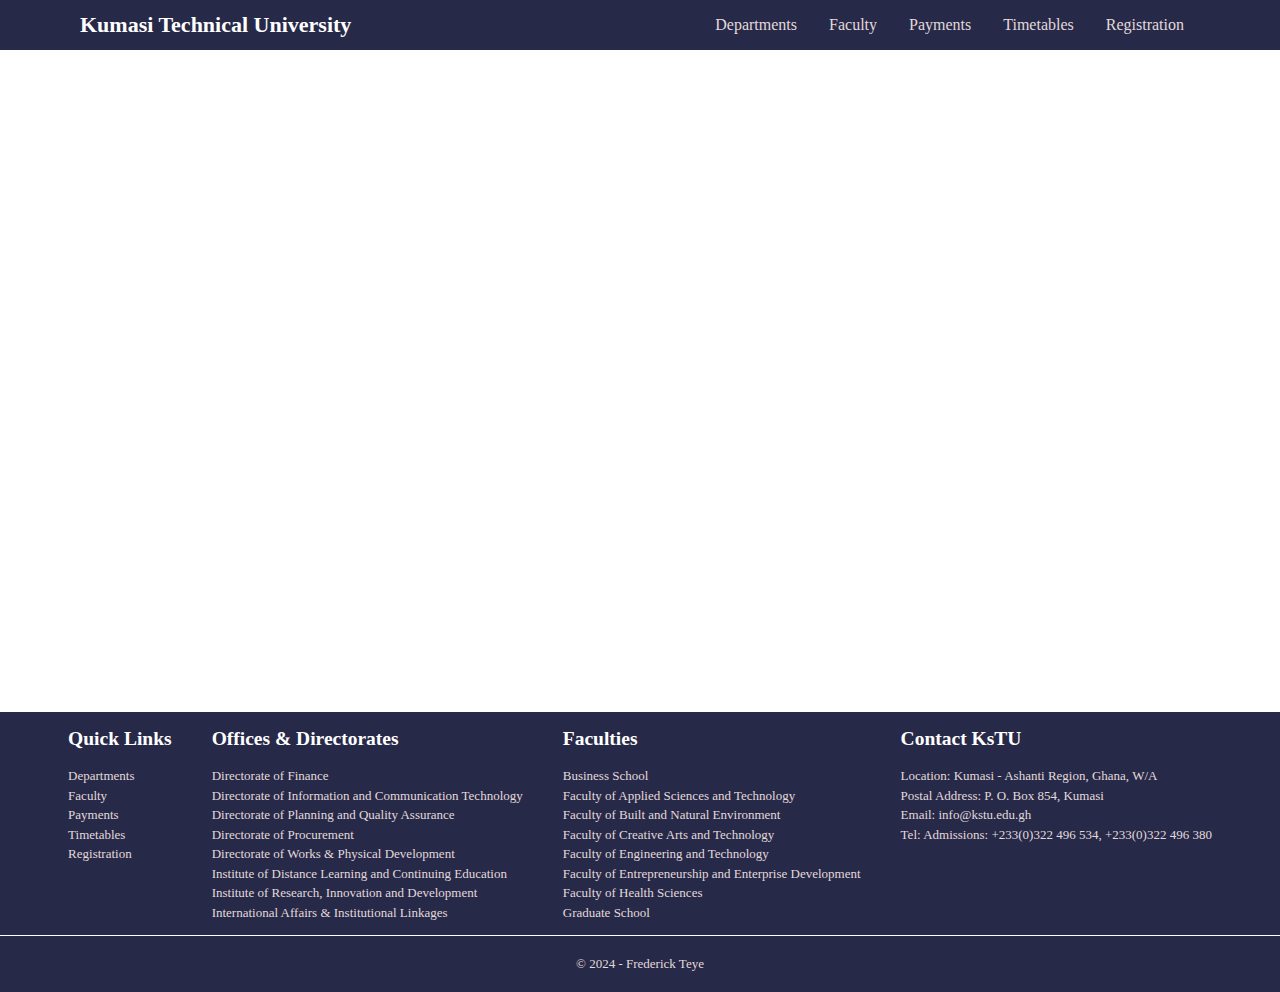
<file: index.html>
<!DOCTYPE html>
<html lang="en">
<head>
    <meta charset="UTF-8">
    <meta name="viewport" content="width=device-width, initial-scale=1.0">
    <link rel="stylesheet" href="css/styles.css">
    <title>KsTU</title>
</head>
<body>
    <header>
        <div class="header-container top-nav">
            <div>
                <a href="index.html" class="logo">Kumasi Technical University</a>
            </div>
                <input id="menu-toggle" type="checkbox" />
                <label class='menu-button-container' for="menu-toggle">
                    <div class='menu-button'></div>
                </label class="menu">
                <ul class="menu">
                    <li><a href="dempartments.html">Departments</a></li>
                    <li><a href="faculty.html">Faculty</a></li>
                    <li><a href="payments.html">Payments</a></li>
                    <li><a href="timetables.html">Timetables</a></li>
                    <li><a href="registration.html">Registration</a></li>
                </ul>
            
        </div>
    </header>
    <main  style="width: 90%; margin: auto;">
        <div class="tools-info-images-section">
            <div class="tools-info-image-coat first-image">
                <img src="images/gate.jpg" alt="concern kstu">
            </div>
            <div class="tools-info-image-coat">
                <img src="images/KsTU Admission.jpg" alt="concern kstu">
            </div>
            <div class="tools-info-image-coat">
                <img src="images/kstu.jpg" alt="concern kstu">
            </div>
            <div class="tools-info-image-coat">
                <img src="images/logo.jpg" alt="concern kstu">
            </div>
            <div class="tools-info-image-coat">
                <img src="images/woman.jpg" alt="concern kstu">
            </div>
        </div>
    </main>
    <footer>
        <div class="footer-container">
            <div class="quick-links">
                <h2>Quick Links</h2>
                <nav>
                    <ul>
                        <li><a href="dempartments.html">Departments</a></li>
                        <li><a href="faculty.html">Faculty</a></li>
                        <li><a href="payments.html">Payments</a></li>
                        <li><a href="timetables.html">Timetables</a></li>
                        <li><a href="registration.html">Registration</a></li>
                    </ul>
                </nav>
            </div>
            <div class="office-and-directors">
                <h2>Offices & Directorates</h2>
                <ul>
                    <li>Directorate of Finance</li>
                    <li>Directorate of Information and Communication Technology</li>
                    <li>Directorate of Planning and Quality Assurance</li>
                    <li>Directorate of Procurement</li>
                    <li>Directorate of Works & Physical Development</li>
                    <li>Institute of Distance Learning and Continuing Education</li>
                    <li>Institute of Research, Innovation and Development</li>
                    <li>International Affairs & Institutional Linkages</li>
                </ul>
            </div>
            <div class="faculties">
                <h2>Faculties</h2>
                <ul>
                    <li>Business School</li>
                    <li>Faculty of Applied Sciences and Technology</li>
                    <li>Faculty of Built and Natural Environment</li>
                    <li>Faculty of Creative Arts and Technology</li>
                    <li>Faculty of Engineering and Technology</li>
                    <li>Faculty of Entrepreneurship and Enterprise Development</li>
                    <li>Faculty of Health Sciences</li>
                    <li>Graduate School</li>
                </ul>
            </div>
            <div class="contact">
                <h2>Contact KsTU</h2>
                <ul>
                    <li>Location: Kumasi - Ashanti Region, Ghana, W/A</li>
                    <li>Postal Address: P. O. Box 854, Kumasi</li>
                    <li>Email: info@kstu.edu.gh</li>
                    <li>Tel: Admissions: +233(0)322 496 534, +233(0)322 496 380</li>
                </ul>
            </div>
        </div>
    </footer>
    <div class="footer">
        &copy; 2024 - Frederick Teye
    </div>
    <script src="script/index.js"></script>
</body>
</html>
</file>
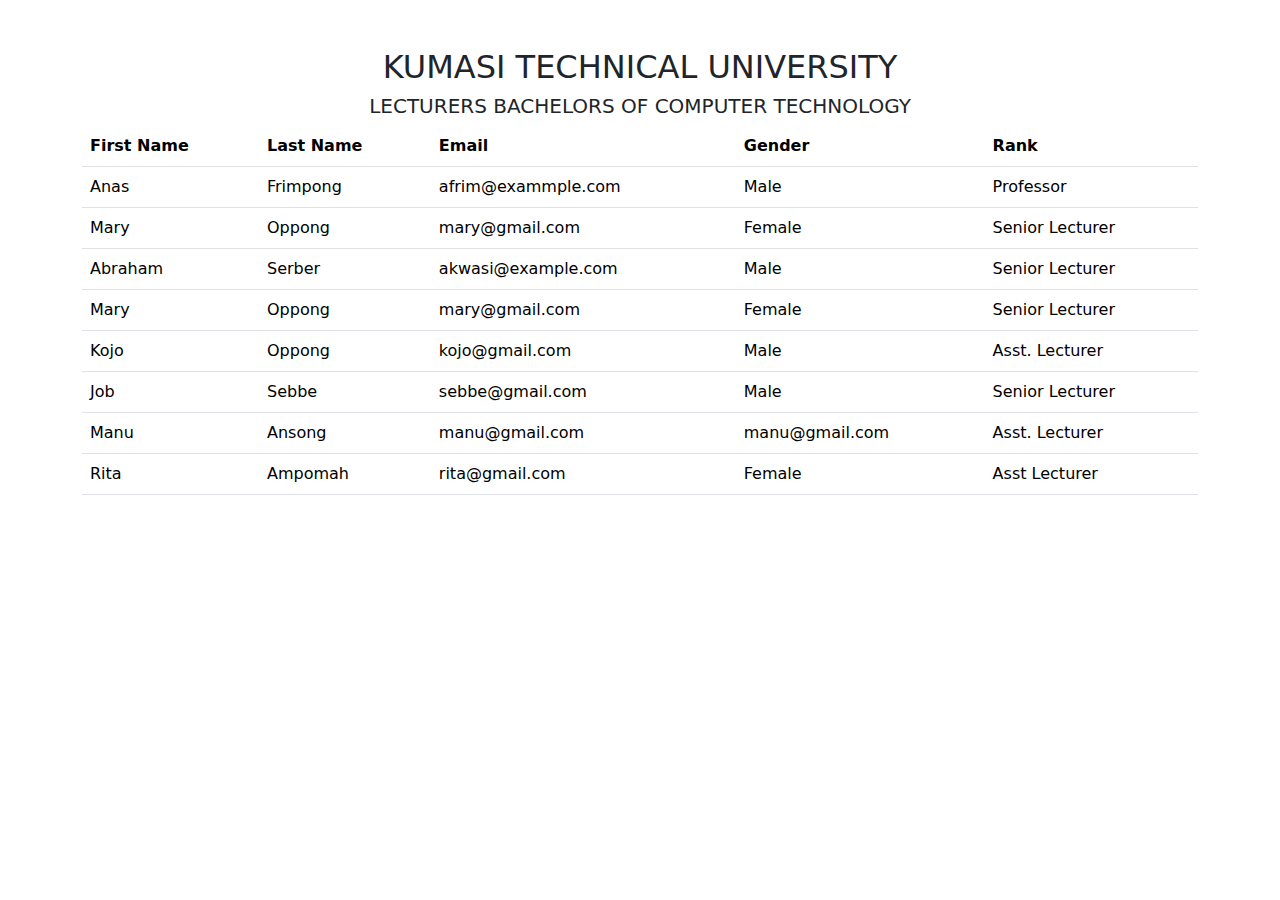
<file: bootstrap-table.html>
<!DOCTYPE html>
<html lang="en">

<head>

    <meta charset="UTF-8">

    <meta name="viewport" content="width=device-width, initial-scale=1.0">
    <title>Bootstrap 5.3.3 Form Example</title>

    <!--Note to Jessica-->
    <!--Use this link below of the cdn to connect to the bootstrap-->

    <!--css/bootstrap.min.css-->

    <link href="https://cdn.jsdelivr.net/npm/bootstrap@5.3.3/dist/css/bootstrap.min.css" rel="stylesheet"
        integrity="sha384-QWTKZyjpPEjISv5WaRU9OFeRpok6YctnYmDr5pNlyT2bRjXh0JMhjY6hW+ALEwIH" crossorigin="anonymous">
</head>

<body>
    <div class="container my-5">
        <div class="text">
            <h2 class="text-center">KUMASI TECHNICAL UNIVERSITY</h2>
            <h5 class="text-center">LECTURERS BACHELORS OF COMPUTER TECHNOLOGY</h5>
        </div>
        <div>
            <!--To add border to this table let you add .table-bordered(demonstrated below)-->
            <!-- <table class="table table-bordered"> -->
            <table class="table">
                <thead>
                    <tr>
                        <th scope="col">First Name</th>
                        <th scope="col">Last Name</th>
                        <th scope="col">Email</th>
                        <th scope="col">Gender</th>
                        <th scope="col">Rank</th>
                    </tr>
                </thead>
                <tbody>
                    <tr>
                        <td>Anas</td>
                        <td>Frimpong</td>
                        <td>afrim@exammple.com</td>
                        <td>Male</td>
                        <td>Professor</td>
                    </tr>
                    <tr>
                        <td>Mary</td>
                        <td>Oppong</td>
                        <td>mary@gmail.com</td>
                        <td>Female</td>
                        <td>Senior Lecturer</td>
                    </tr>
                    <tr>
                        <td>Abraham</td>
                        <td>Serber</td>
                        <td>akwasi@example.com</td>
                        <td>Male</td>
                        <td>Senior Lecturer</td>
                    </tr>
                    <tr>
                        <td>Mary</td>
                        <td>Oppong</td>
                        <td>mary@gmail.com</td>
                        <td>Female</td>
                        <td>Senior Lecturer</td>
                    </tr>
                    <tr>
                        <td>Kojo</td>
                        <td>Oppong</td>
                        <td>kojo@gmail.com</td>
                        <td>Male</td>
                        <td>Asst. Lecturer</td>
                    </tr>
                    <tr>
                        <td>Job</td>
                        <td>Sebbe</td>
                        <td>sebbe@gmail.com</td>
                        <td>Male</td>
                        <td>Senior Lecturer</td>
                    </tr>
                    <tr>
                        <td>Manu</td>
                        <td>Ansong</td>
                        <td>manu@gmail.com</td>
                        <td>manu@gmail.com</td>
                        <td>Asst. Lecturer</td>
                    </tr>
                    <tr>
                        <td>Rita</td>
                        <td>Ampomah</td>
                        <td>rita@gmail.com</td>
                        <td>Female</td>
                        <td>Asst Lecturer</td>
                    </tr>
                </tbody>
            </table>
        </div>
    </div>
</body>

</html>
</file>
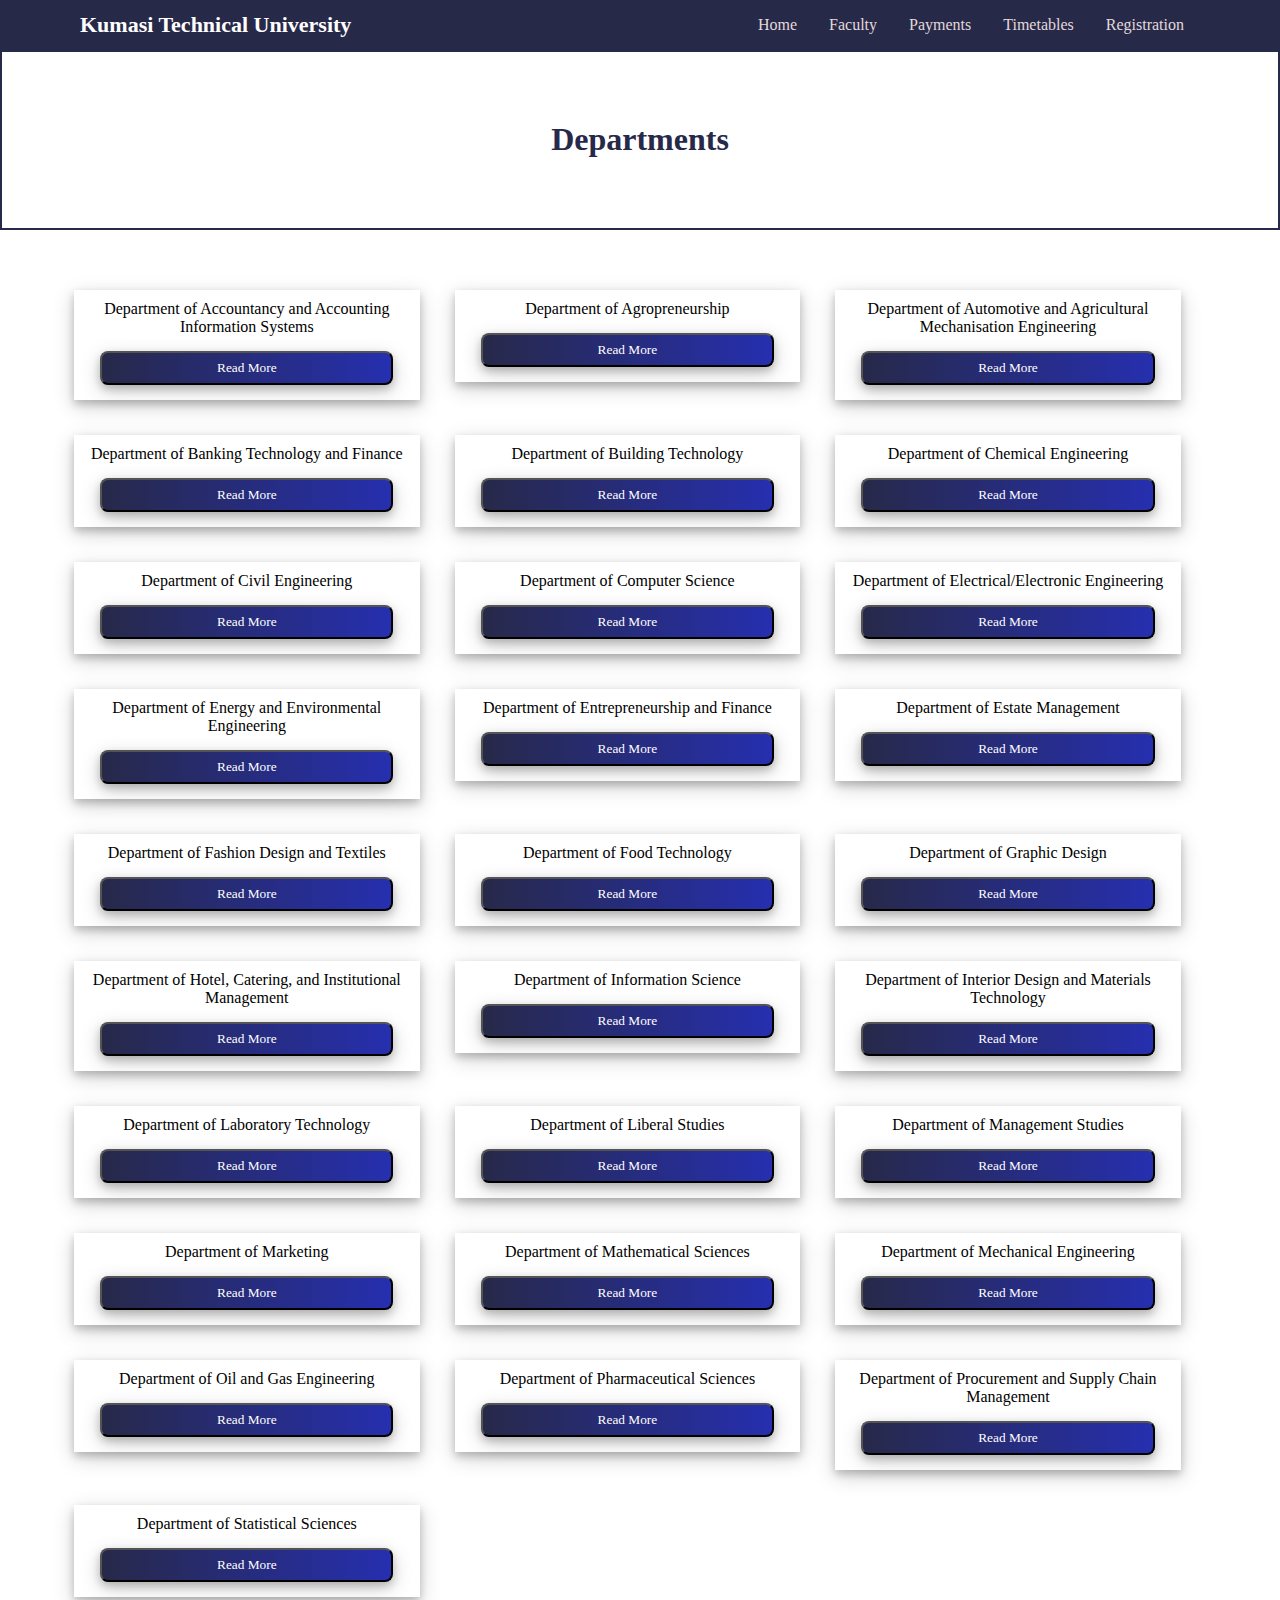
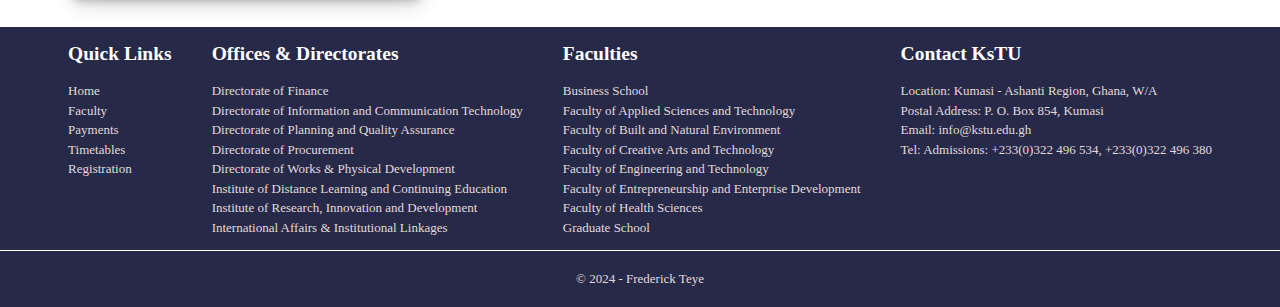
<file: dempartments.html>
<!DOCTYPE html>
<html lang="en">

<head>
    <meta charset="UTF-8">
    <meta name="viewport" content="width=device-width, initial-scale=1.0">
    <link rel="stylesheet" href="css/styles.css">
    <style>
        .departments {
            height: 97;
            padding: 48px 0px;
            border: 2px solid #272949;
            color: #272949;
            display: flex;
            justify-content: center;
            align-items: center;
        }

        .departments-list {
            width: 90%;
            margin: 50px auto 20px
        }

        .departments-list ol {
            list-style-type: none;
            display: flex;
            flex-wrap: wrap;
            width: 100%;
            padding-inline-start: 0px;
            gap: 15px;
        }

        .department-card {
            display: flex;
            flex-wrap: wrap;
            justify-content: center;
            align-items: center;
        }

        .departments-list li {
            width: 30%;
            height: 20%;
            padding: 10px 10px;
            margin: 10px 10px;
            box-shadow: 0 4px 8px 0 rgba(0, 0, 0, 0.2), 0 6px 20px 0 rgba(0, 0, 0, 0.19);
        }

        .departments-list li:hover {
            transform: scale(1.05);
        }

        .department-card span {
            text-align: center;
        }

        button {
            width: 90%;
            margin-top: 15px;
            margin-bottom: 5px;
        }

        button:hover {
            transform: scale(1.02);
        }

        @media screen and (max-width: 600px) {
            .departments-list li {
                width: 40%;
            }
        }
    </style>
    <title>Departments</title>
</head>

<body>
    <header>
        <div class="header-container top-nav">
            <div>
                <a href="index.html" class="logo">Kumasi Technical University</a>
            </div>
            <input id="menu-toggle" type="checkbox" />
            <label class='menu-button-container' for="menu-toggle">
                <div class='menu-button'></div>
            </label class="menu">
            <ul class="menu">
                <li><a href="index.html">Home</a></li>
                <li><a href="faculty.html">Faculty</a></li>
                <li><a href="payments.html">Payments</a></li>
                <li><a href="timetables.html">Timetables</a></li>
                <li><a href="registration.html">Registration</a></li>
            </ul>
    
        </div>
    </header>
    <main style="text-align: initial;">
        <div class="rapper">
            <div class="departments">
                <h1>Departments</h1>
            </div>
            <div class="departments-list">
                <ol>
                    <li>
                        <div class="department-card">
                            <span>
                                Department of Accountancy and Accounting Information Systems
                            </span>
                            <button>Read More</button>
                        </div>
                    </li>
                    <li>
                        <div class="department-card">
                            <span>Department of Agropreneurship</span>
                            <button>Read More</button>
                        </div>
                    </li>
                    <li>
                        <div class="department-card">
                            <span>
                                Department of Automotive and Agricultural Mechanisation Engineering
                            </span>
                            <button>Read More</button>
                        </div>
                    </li>
                    <li>
                        <div class="department-card">
                            <span>Department of Banking Technology and Finance</span>
                            <button>Read More</button>
                        </div>
                    </li>
                    <li>
                        <div class="department-card">
                            <span>Department of Building Technology</span>
                            <button>Read More</button>
                        </div>
                    </li>
                    <li>
                        <div class="department-card">
                            <span>Department of Chemical Engineering</span>
                            <button>Read More</button>
                        </div>
                    </li>
                    <li>
                        <div class="department-card">
                            <span>Department of Civil Engineering</span>
                            <button>Read More</button>
                        </div>
                    </li>
                    <li>
                        <div class="department-card">
                            <span>Department of Computer Science</span>
                            <button>Read More</button>
                        </div>
                    </li>
                    <li>
                        <div class="department-card">
                            <span>Department of Electrical/Electronic Engineering</span>
                            <button>Read More</button>
                        </div>
                    </li>
                    <li>
                        <div class="department-card">
                            <span>
                                Department of Energy and Environmental Engineering
                            </span>
                            <button>Read More</button>
                        </div>
                    </li>
                    <li>
                        <div class="department-card">
                            <span>Department of Entrepreneurship and Finance</span>
                            <button>Read More</button>
                        </div>
                    </li>
                    <li>
                        <div class="department-card">
                            <span>Department of Estate Management</span>
                            <button>Read More</button>
                        </div>
                    </li>
                    <li>
                        <div class="department-card">
                            <span>Department of Fashion Design and Textiles</span>
                            <button>Read More</button>
                        </div>
                    </li>
                    <li>
                        <div class="department-card">
                            <span>Department of Food Technology</span>
                            <button>Read More</button>
                        </div>
                    </li>
                    <li>
                        <div class="department-card">
                            <span>Department of Graphic Design</span>
                            <button>Read More</button>
                        </div>
                    </li>
                    <li>
                        <div class="department-card">
                            <span>
                                Department of Hotel, Catering, and Institutional Management
                            </span>
                            <button>Read More</button>
                        </div>
                    </li>
                    <li>
                        <div class="department-card">
                            <span>Department of Information Science</span>
                            <button>Read More</button>
                        </div>
                    </li>
                    <li>
                        <div class="department-card">
                            <span>
                                Department of Interior Design and Materials Technology
                            </span>
                            <button>Read More</button>
                        </div>
                    </li>
                    <li>
                        <div class="department-card">
                            <span>Department of Laboratory Technology</span>
                            <button>Read More</button>
                        </div>
                    </li>
                    <li>
                        <div class="department-card">
                            <span>Department of Liberal Studies</span>
                            <button>Read More</button>
                        </div>
                    </li>
                    <li>
                        <div class="department-card">
                            <span>Department of Management Studies</span>
                            <button>Read More</button>
                        </div>
                    </li>
                    <li>
                        <div class="department-card">
                            <span>Department of Marketing</span>
                            <button>Read More</button>
                        </div>
                    </li>
                    <li>
                        <div class="department-card">
                            <span>Department of Mathematical Sciences</span>
                            <button>Read More</button>
                        </div>
                    </li>
                    <li>
                        <div class="department-card">
                            <span>Department of Mechanical Engineering</span>
                            <button>Read More</button>
                        </div>
                    </li>
                    <li>
                        <div class="department-card">
                            <span>Department of Oil and Gas Engineering</span>
                            <button>Read More</button>
                        </div>
                    </li>
                    <li>
                        <div class="department-card">
                            <span>Department of Pharmaceutical Sciences</span>
                            <button>Read More</button>
                        </div>
                    </li>
                    <li>
                        <div class="department-card">
                            <span>
                                Department of Procurement and Supply Chain Management
                            </span>
                            <button>Read More</button>
                        </div>
                    </li>
                    <li>
                        <div class="department-card">
                            <span>Department of Statistical Sciences</span>
                            <button>Read More</button>
                        </div>
                    </li>
                </ol>
            </div>
        </div>
    </main>
    <footer>
        <div class="footer-container">
            <div class="quick-links">
                <h2>Quick Links</h2>
                <nav>
                    <ul>
                        <li><a href="index.html">Home</a></li>
                        <li><a href="faculty.html">Faculty</a></li>
                        <li><a href="payments.html">Payments</a></li>
                        <li><a href="timetables.html">Timetables</a></li>
                        <li><a href="registration.html">Registration</a></li>
                    </ul>
                </nav>
            </div>
            <div class="office-and-directors">
                <h2>Offices & Directorates</h2>
                <ul>
                    <li>Directorate of Finance</li>
                    <li>Directorate of Information and Communication Technology</li>
                    <li>Directorate of Planning and Quality Assurance</li>
                    <li>Directorate of Procurement</li>
                    <li>Directorate of Works & Physical Development</li>
                    <li>Institute of Distance Learning and Continuing Education</li>
                    <li>Institute of Research, Innovation and Development</li>
                    <li>International Affairs & Institutional Linkages</li>
                </ul>
            </div>
            <div class="faculties">
                <h2>Faculties</h2>
                <ul>
                    <li>Business School</li>
                    <li>Faculty of Applied Sciences and Technology</li>
                    <li>Faculty of Built and Natural Environment</li>
                    <li>Faculty of Creative Arts and Technology</li>
                    <li>Faculty of Engineering and Technology</li>
                    <li>Faculty of Entrepreneurship and Enterprise Development</li>
                    <li>Faculty of Health Sciences</li>
                    <li>Graduate School</li>
                </ul>
            </div>
            <div class="contact">
                <h2>Contact KsTU</h2>
                <ul>
                    <li>Location: Kumasi - Ashanti Region, Ghana, W/A</li>
                    <li>Postal Address: P. O. Box 854, Kumasi</li>
                    <li>Email: info@kstu.edu.gh</li>
                    <li>Tel: Admissions: +233(0)322 496 534, +233(0)322 496 380</li>
                </ul>
            </div>
        </div>
    </footer>
    <div class="footer">
        &copy; 2024 - Frederick Teye
    </div>
</body>

</html>
</file>
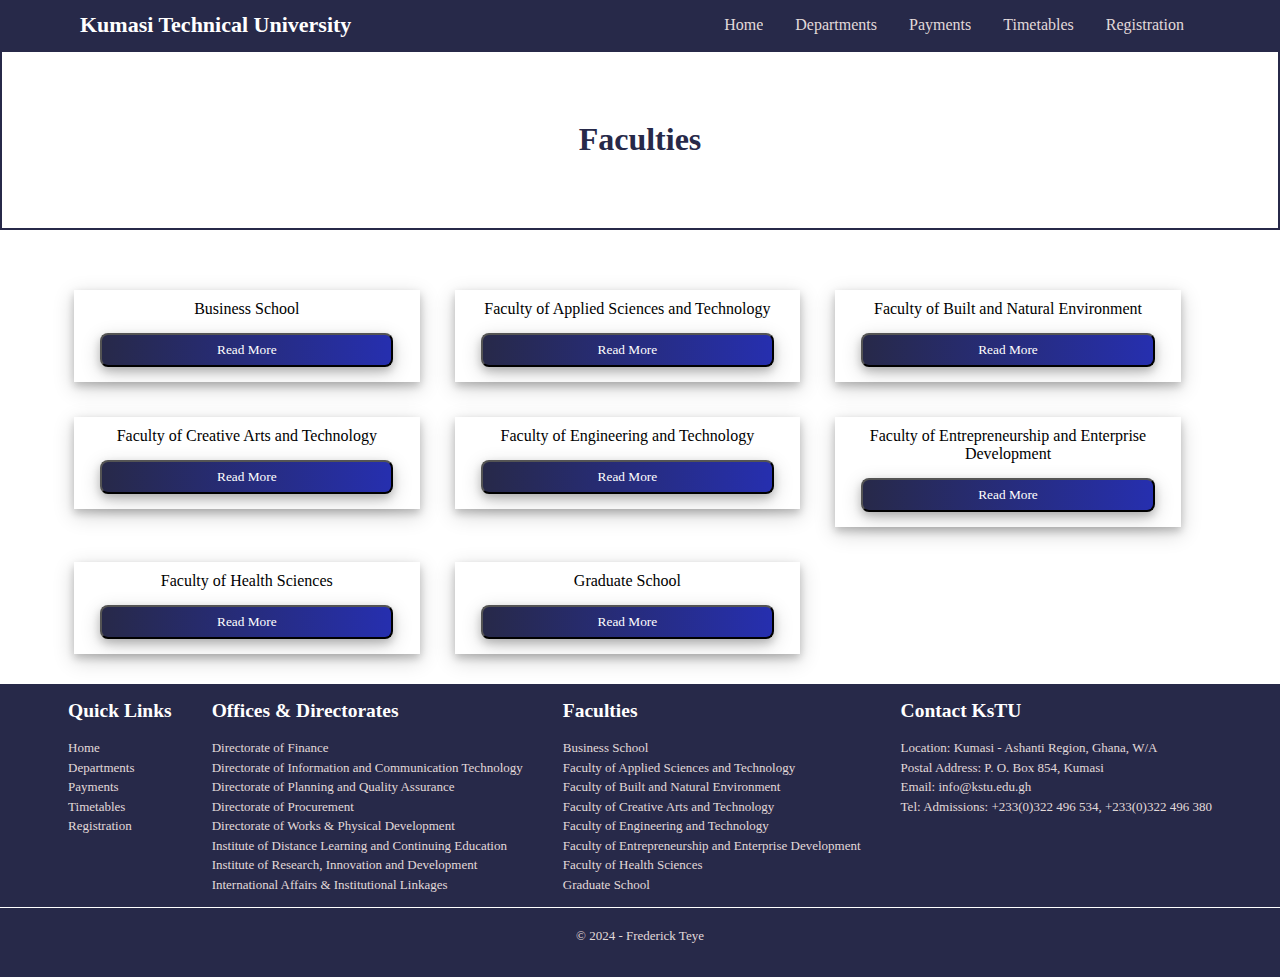
<file: faculty.html>
<!DOCTYPE html>
<html lang="en">

<head>
    <meta charset="UTF-8">
    <meta name="viewport" content="width=device-width, initial-scale=1.0">
    <link rel="stylesheet" href="css/styles.css">
    <style>
        @media screen and (min-width: 750px) {
            .footer {
            height: 70px;
            }
        }
        body {
            height: auto;
        }

        /* new styles */
        .departments {
            height: 97;
            padding: 48px 0px;
            border: 2px solid #272949;
            color: #272949;
            display: flex;
            justify-content: center;
            align-items: center;
        }

        .departments-list {
            width: 90%;
            margin: 50px auto 20px
        }

        .departments-list ol {
            list-style-type: none;
            display: flex;
            flex-wrap: wrap;
            width: 100%;
            padding-inline-start: 0px;
            gap: 15px;
        }

        .department-card {
            display: flex;
            flex-wrap: wrap;
            justify-content: center;
            align-items: center;
        }

        .departments-list li {
            width: 30%;
            height: 20%;
            padding: 10px 10px;
            margin: 10px 10px;
            box-shadow: 0 4px 8px 0 rgba(0, 0, 0, 0.2), 0 6px 20px 0 rgba(0, 0, 0, 0.19);
        }

        .departments-list li:hover {
            transform: scale(1.05);
        }

        .department-card span {
            text-align: center;
        }

        button {
            width: 90%;
            margin-top: 15px;
            margin-bottom: 5px;
        }

        button:hover {
            transform: scale(1.02);
        }

        @media screen and (max-width: 600px) {
            .departments-list li {
                width: 40%;
            }
        }
    </style>
    <title>Faculties</title>
</head>

<body>
    <header>
        <div class="header-container top-nav">
            <div>
                <a href="index.html" class="logo">Kumasi Technical University</a>
            </div>
            <input id="menu-toggle" type="checkbox" />
            <label class='menu-button-container' for="menu-toggle">
                <div class='menu-button'></div>
            </label class="menu">
            <ul class="menu">
                <li><a href="index.html">Home</a></li>
                <li><a href="dempartments.html">Departments</a></li>
                <li><a href="payments.html">Payments</a></li>
                <li><a href="timetables.html">Timetables</a></li>
                <li><a href="registration.html">Registration</a></li>
            </ul>
    
        </div>
    </header>
    <main style="text-align: initial;">
        <div class="faculties">
            <div class="departments">
                <h1>Faculties</h1>
            </div>
            <div class="departments-list">
                <ol>
                    <li>
                        <div class="department-card">
                            <span>Business School</span>
                            <button>Read More</button>
                        </div>
                    </li>
                    <li>
                        <div class="department-card">
                            <span>Faculty of Applied Sciences and Technology</span>
                            <button>Read More</button>
                        </div>
                    </li>
                    <li>
                        <div class="department-card">
                            <span>Faculty of Built and Natural Environment</span>
                            <button>Read More</button>
                        </div>
                    </li>
                    <li>
                        <div class="department-card">
                            <span>Faculty of Creative Arts and Technology</span>
                            <button>Read More</button>
                        </div>
                    </li>
                    <li>
                        <div class="department-card">
                            <span>Faculty of Engineering and Technology</span>
                            <button>Read More</button>
                        </div>
                    </li>
                    <li>
                        <div class="department-card">
                            <span>
                                Faculty of Entrepreneurship and Enterprise Development
                            </span>
                            <button>Read More</button>
                        </div>
                    </li>
                    <li>
                        <div class="department-card">
                            <span>Faculty of Health Sciences</span>
                            <button>Read More</button>
                        </div>
                    </li>
                    <li>
                        <div class="department-card">
                            <span>Graduate School</span>
                            <button>Read More</button>
                        </div>
                    </li>
                </ol>
            </div>
        </div>
    </main>
    <footer>
        <div class="footer-container">
            <div class="quick-links">
                <h2>Quick Links</h2>
                <nav>
                    <ul>
                        <li><a href="index.html">Home</a></li>
                        <li><a href="dempartments.html">Departments</a></li>
                        <li><a href="payments.html">Payments</a></li>
                        <li><a href="timetables.html">Timetables</a></li>
                        <li><a href="registration.html">Registration</a></li>
                    </ul>
                </nav>
            </div>
            <div class="office-and-directors">
                <h2>Offices & Directorates</h2>
                <ul>
                    <li>Directorate of Finance</li>
                    <li>Directorate of Information and Communication Technology</li>
                    <li>Directorate of Planning and Quality Assurance</li>
                    <li>Directorate of Procurement</li>
                    <li>Directorate of Works & Physical Development</li>
                    <li>Institute of Distance Learning and Continuing Education</li>
                    <li>Institute of Research, Innovation and Development</li>
                    <li>International Affairs & Institutional Linkages</li>
                </ul>
            </div>
            <div class="faculties">
                <h2>Faculties</h2>
                <ul>
                    <li>Business School</li>
                    <li>Faculty of Applied Sciences and Technology</li>
                    <li>Faculty of Built and Natural Environment</li>
                    <li>Faculty of Creative Arts and Technology</li>
                    <li>Faculty of Engineering and Technology</li>
                    <li>Faculty of Entrepreneurship and Enterprise Development</li>
                    <li>Faculty of Health Sciences</li>
                    <li>Graduate School</li>
                </ul>
            </div>
            <div class="contact">
                <h2>Contact KsTU</h2>
                <ul>
                    <li>Location: Kumasi - Ashanti Region, Ghana, W/A</li>
                    <li>Postal Address: P. O. Box 854, Kumasi</li>
                    <li>Email: info@kstu.edu.gh</li>
                    <li>Tel: Admissions: +233(0)322 496 534, +233(0)322 496 380</li>
                </ul>
            </div>
        </div>
    </footer>
    <div class="footer">
        &copy; 2024 - Frederick Teye
    </div>
</body>

</html>
</file>
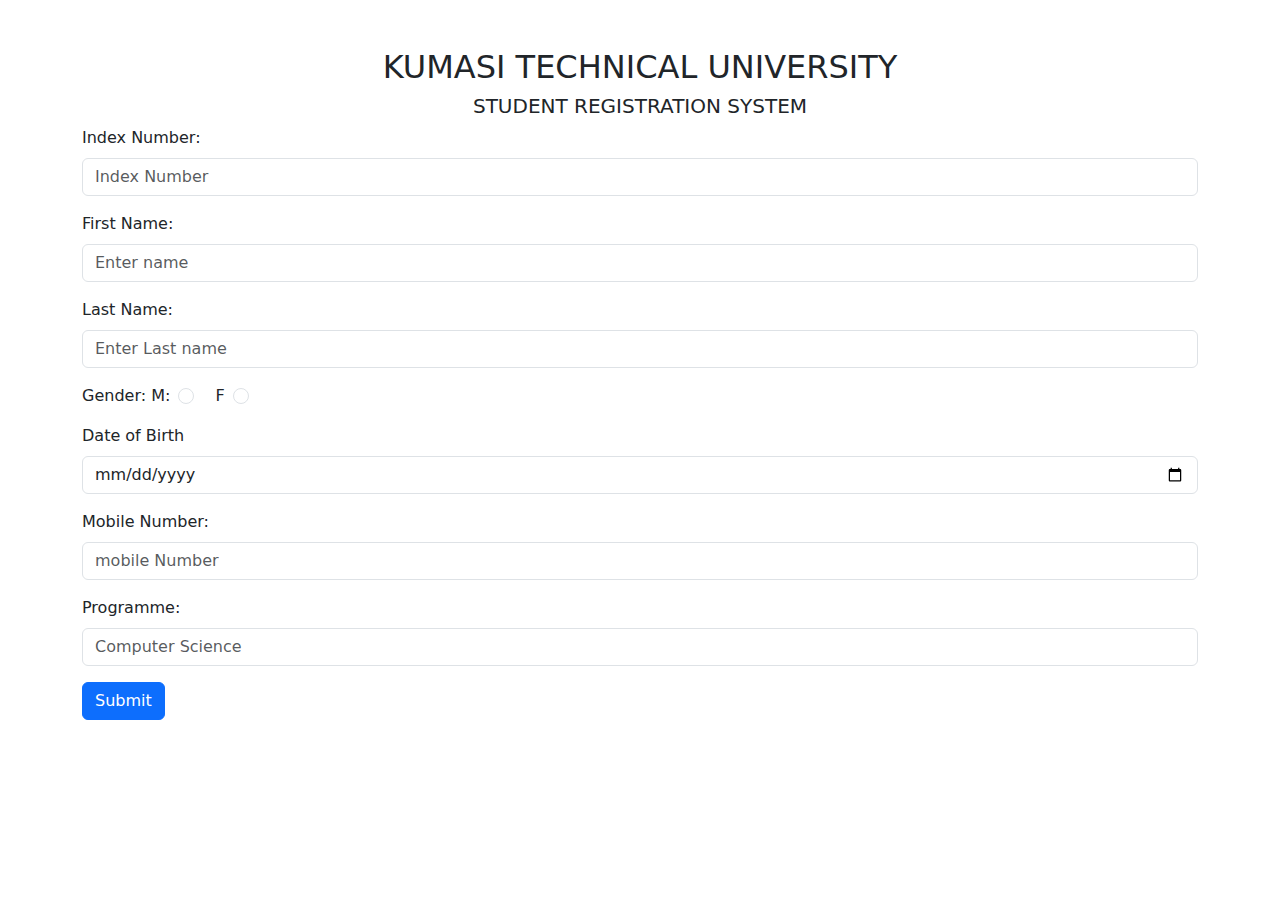
<file: john.html>
<!DOCTYPE html>
<html lang="en">

<head>

    <meta charset="UTF-8">

    <meta name="viewport" content="width=device-width, initial-scale=1.0">
    <title>Bootstrap 5.3.3 Form Example</title>

    <!--Note to Jessica-->
    <!--Use this link below of the cdn to connect to the bootstrap-->

    <!--css/bootstrap.min.css-->

    <link href="https://cdn.jsdelivr.net/npm/bootstrap@5.3.3/dist/css/bootstrap.min.css" rel="stylesheet"
        integrity="sha384-QWTKZyjpPEjISv5WaRU9OFeRpok6YctnYmDr5pNlyT2bRjXh0JMhjY6hW+ALEwIH" crossorigin="anonymous">
</head>

<body>
    <div class="container my-5">
        <div class="text">
            <h2 class="text-center">KUMASI TECHNICAL UNIVERSITY</h2>
            <h5 class="text-center">STUDENT REGISTRATION SYSTEM</h5>
        </div>
        <form>
            <div class="mb-3">
                <label for="index-number" class="form-label">Index Number:</label>
                <input type="text" class="form-control" id="index-number" placeholder="Index Number">
            </div>
            <div class="mb-3">
                <label for="first-name" class="form-label">First Name:</label>
                <input type="text" class="form-control" id="first-name" placeholder="Enter name">
            </div>
            <div class="mb-3">
                <label for="last-name" class="form-label">Last Name:</label>
                <input type="text" class="form-control" id="last-name" placeholder="Enter Last name">
            </div>
            <div class="form-check form-check-inline form-check-reverse mb-3">
                <input class="form-check-input" type="radio" name="gender" value="male" id="male">
                <label class="form-check-label" for="male">Gender: M:</label>
            </div>
            <div class="form-check form-check-inline form-check-reverse">
                <input class="form-check-input" type="radio" name="gender" value="female" id="female">
                <label class="form-check-label" for="female">F</label>
            </div>
            <div class="mb-3">
                <label for="birth-date" class="form-label">Date of Birth</label>
                <input type="date" class="form-control" id="birth-date">
            </div>

            <!--Note to Jessica-->
            <!--There are 3 types of styling for textfield in bootstrap.
                The woman advice us to use all to attract more marks.
                There is small(which has the class .form-control-sm),
                large(which has the class .form-control-lg), and then
                there is the default which is just .from-control-->
            <div class="mb-3">
                <label for="mobile-number" class="form-label">Mobile Number:</label>
                <input type="text" class="form-control" id="mobile-number" placeholder="mobile Number">

                <!--To make the above text filed large, uncomment the code bellow-->
                <!-- <input type="text" class="form-control form-control-lg" id="mobile-number" placeholder="mobile Number"> -->
            </div>

            <div class="mb-3">
                <label for="program" class="form-label">Programme:</label>
                <input type="text" class="form-control" id="program" placeholder="Computer Science">
            </div>
            <button type="submit" class="btn btn-primary">Submit</button>
        </form>
    </div>
</body>

</html>
</file>
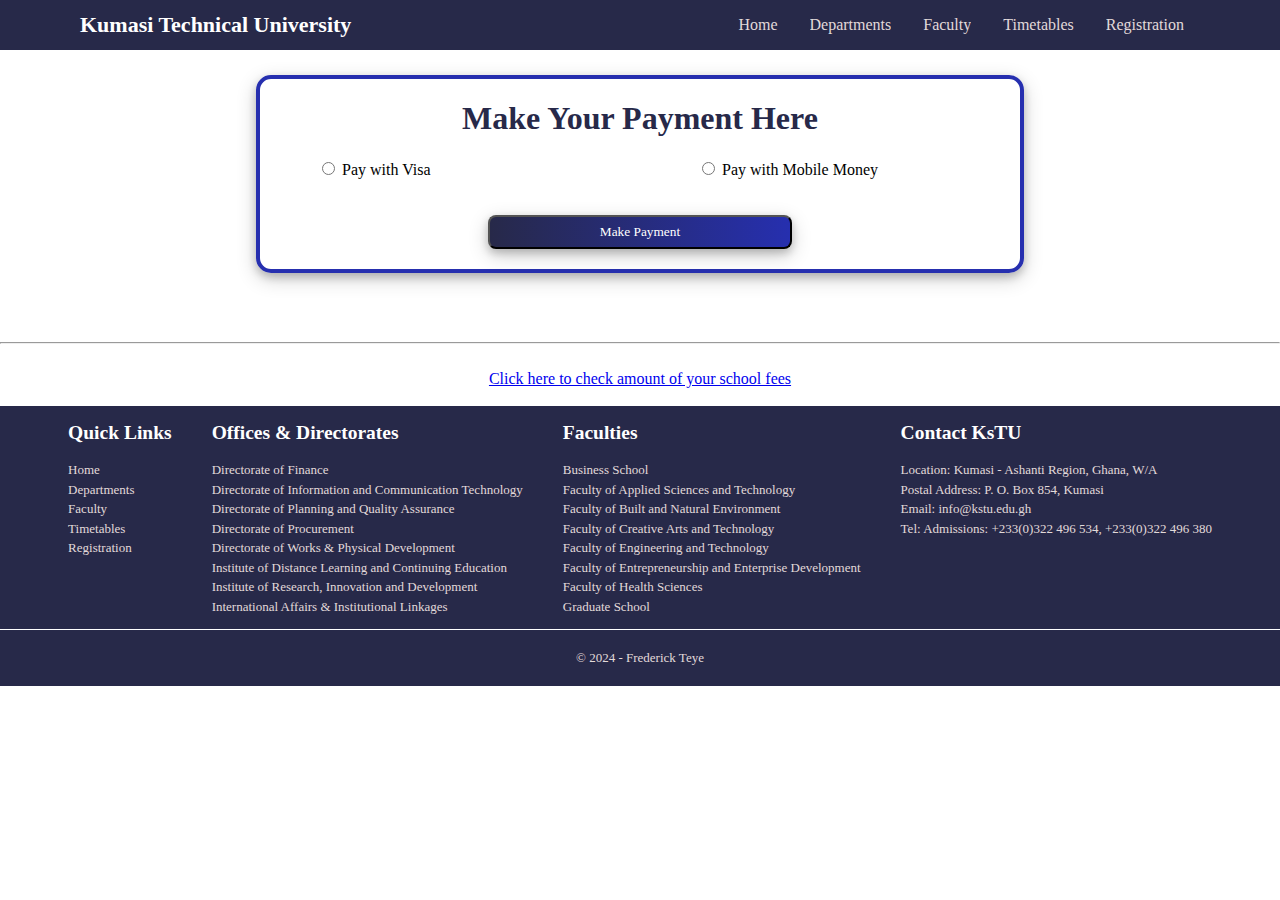
<file: payments.html>
<!DOCTYPE html>
<html lang="en">

<head>
    <meta charset="UTF-8">
    <meta name="viewport" content="width=device-width, initial-scale=1.0">
    <link rel="stylesheet" href="css/styles.css">
    <style>


        /* registration form */
        main form {
            width: 60%;
            border: 4px solid #262faf;
            border-radius: 15px;
            margin: 25px auto;
            display: grid;
            grid-template-columns: repeat(2, 1fr);
            grid-template-rows: repeat(4, auto);
            justify-items: center;
            text-align: initial;
        }

        main form h1 {
            grid-row: 1 / 2;
            grid-column: 1 / 3;
            color: #272949;
        }

        main form .visa, 
        main form .momo {
            grid-row: 2 / 3;
        }

        #visaDetails,
        #momoDetails {
            grid-row: 3 / 4;
            grid-column: 1 / 3;
            margin: 15px 0;
        }

        .submit {
            grid-row: 4 / 5;
            grid-column: 1 / 3;
            width: 40%;
            background-image: linear-gradient(to right, #272949, #262faf);
            color: white;
            border-radius: 8px;
            padding: 7px 0px;
            margin-bottom: 20px;
        }

        input[type=text],
        input[type=tel],
        input[type=number],
        input[type=date] {
            width: 80%;
            padding: 5px 0px 5px 5px;
        }

        main form h1,
        .select-image,
        .submit {
            justify-self: center;
        }

        main form div {
            width: 70%;
        }

        main form div div {
            width: 100%;
        }

        @media screen and (max-width: 600px) {
            main form {
                width: 90%;
            }

            main form h1 {
                text-align: center;
            }

            main form div {
                padding-left: initial;
                margin-left: 8%;
            }

            .visa,
            .momo {
                text-align: center;
            }
        }
        </style>
    <title>Payments</title>
</head>

<body>
    <header>
        <div class="header-container top-nav">
            <div>
                <a href="index.html" class="logo">Kumasi Technical University</a>
            </div>
            <input id="menu-toggle" type="checkbox" />
            <label class='menu-button-container' for="menu-toggle">
                <div class='menu-button'></div>
            </label class="menu">
            <ul class="menu">
                <li><a href="index.html">Home</a></li>
                <li><a href="dempartments.html">Departments</a></li>
                <li><a href="faculty.html">Faculty</a></li>
                <li><a href="timetables.html">Timetables</a></li>
                <li><a href="registration.html">Registration</a></li>
            </ul>
    
        </div>
    </header>
    <main>
        <form id="paymentForm">
            <h1>Make Your Payment Here</h1>
            <div class="visa">
                <label>
                    <input type="radio" name="paymentOption" value="visa" onchange="handlePaymentOption()"> Pay with Visa
                </label>
            </div>
            <div class="momo">
                <label>
                    <input type="radio" name="paymentOption" value="momo" onchange="handlePaymentOption()"> Pay with Mobile Money
                </label>
            </div>

            <br>
        
            <div id="visaDetails" style="display: none;">
                <div>
                    <label for="student_number">Student number:</label>
                    <br>
                    <input type="number" name="student_number" id="student_number">
                </div>
                <div>
                    <br>
                    <label for="cardNumber">Card Number:</label>
                    <br>
                    <input type="text" id="cardNumber" name="cardNumber">
                </div>
                <div>
                    <br>
                    <label for="expiryDate">Expiry Date:</label>
                    <br>
                    <input type="text" id="expiryDate" name="expiryDate">
                </div>
            </div>
        
            <div id="momoDetails" style="display: none;">
                <div>
                    <label for="student_number">Student number:</label>
                    <br>
                    <input type="number" name="student_number" id="student_number">
                </div>
                <div>
                    <br>
                    <label for="network">Select Network:</label>
                    <br>
                    <select id="network" name="network">
                        <option value="mtn">MTN</option>
                        <option value="vodafone">Vodafone</option>
                        <option value="airtel">Airtel</option>
                    </select>
                </div>
                <div>
                    <br>
                    <label for="mobileNumber">Mobile Number:</label>
                    <br>
                    <input type="number" id="mobileNumber" name="mobileNumber" placeholder="0244668800">
                </div>
                <div>
                    <br>
                    <label for="amount">Amount:</label>
                    <br>
                    <input type="number" id="payment_amount" name="payment_amount">
                </div>
            </div>
            
            <br>

            <button type="button" onclick="submitPayment()" class="submit">Make Payment</button>
        </form>
        
        <div id="confirmationMessage" style="display: none;">
            <!-- Confirmation message will be displayed here -->
            Payment successful! Thank you.
        </div>

        <br>
        <br><hr><br>
        <a href="https://kstu.edu.gh/node/724" target="_blank">
            Click here to check amount of your school fees
        </a>
        <br><br>
    </main>
    <footer>
        <div class="footer-container">
            <div class="quick-links">
                <h2>Quick Links</h2>
                <nav>
                    <ul>
                        <li><a href="index.html">Home</a></li>
                        <li><a href="dempartments.html">Departments</a></li>
                        <li><a href="faculty.html">Faculty</a></li>
                        <li><a href="timetables.html">Timetables</a></li>
                        <li><a href="registration.html">Registration</a></li>
                    </ul>
                </nav>
            </div>
            <div class="office-and-directors">
                <h2>Offices & Directorates</h2>
                <ul>
                    <li>Directorate of Finance</li>
                    <li>Directorate of Information and Communication Technology</li>
                    <li>Directorate of Planning and Quality Assurance</li>
                    <li>Directorate of Procurement</li>
                    <li>Directorate of Works & Physical Development</li>
                    <li>Institute of Distance Learning and Continuing Education</li>
                    <li>Institute of Research, Innovation and Development</li>
                    <li>International Affairs & Institutional Linkages</li>
                </ul>
            </div>
            <div class="faculties">
                <h2>Faculties</h2>
                <ul>
                    <li>Business School</li>
                    <li>Faculty of Applied Sciences and Technology</li>
                    <li>Faculty of Built and Natural Environment</li>
                    <li>Faculty of Creative Arts and Technology</li>
                    <li>Faculty of Engineering and Technology</li>
                    <li>Faculty of Entrepreneurship and Enterprise Development</li>
                    <li>Faculty of Health Sciences</li>
                    <li>Graduate School</li>
                </ul>
            </div>
            <div class="contact">
                <h2>Contact KsTU</h2>
                <ul>
                    <li>Location: Kumasi - Ashanti Region, Ghana, W/A</li>
                    <li>Postal Address: P. O. Box 854, Kumasi</li>
                    <li>Email: info@kstu.edu.gh</li>
                    <li>Tel: Admissions: +233(0)322 496 534, +233(0)322 496 380</li>
                </ul>
            </div>
        </div>
    </footer>
    <div class="footer">
        &copy; 2024 - Frederick Teye
    </div>
    <script>
    function handlePaymentOption() {
            var visaDetails = document.getElementById("visaDetails");
            var momoDetails = document.getElementById("momoDetails");

            var paymentOption = document.querySelector('input[name="paymentOption"]:checked').value;

            if (paymentOption === "visa") {
                visaDetails.style.display = "block";
                momoDetails.style.display = "none";
            } else if (paymentOption === "momo") {
                momoDetails.style.display = "block";
                visaDetails.style.display = "none";
            }
        }

        // function submitPayment() {
        //     // You can perform additional validation or processing here before displaying the confirmation message

        //     // Hide the form and display the confirmation message
            // document.getElementById("paymentForm").style.display = "none";
            // document.getElementById("confirmationMessage").style.display = "block";
        // }

        function submitPayment() {
                var paymentOption = document.querySelector('input[name="paymentOption"]:checked').value;

                if (paymentOption === "visa") {
                    var cardNumber = document.getElementById("cardNumber").value.trim();
                    var expiryDate = document.getElementById("expiryDate").value.trim();

                    // Validate card number (numeric and a valid length)
                    if (!/^\d+$/.test(cardNumber) || cardNumber.length !== 16) {
                        alert("Please enter a valid 16-digit card number.");
                        return;
                    }

                    // You can add additional validation for the expiry date if needed

                } else if (paymentOption === "momo") {
                    var mobileNumber = document.getElementById("mobileNumber").value.trim();
                    var network = document.getElementById("network").value;

                    // Validate mobile number (numeric and 10 characters long)
                    if (!/^\d+$/.test(mobileNumber) || mobileNumber.length !== 10) {
                        alert("Please enter a valid 10-digit mobile number.");
                        return;
                    }

                    // You can add additional validation for the network if needed
                }

                // Continue with processing the payment or show confirmation message
                // ...

                // For demonstration purposes, let's show an alert for successful payment
                // alert("Payment successful! Thank you.");
                document.getElementById("paymentForm").style.display = "none";
                document.getElementById("confirmationMessage").style.display = "block"
            }

    </script>
</body>

</html>
</file>
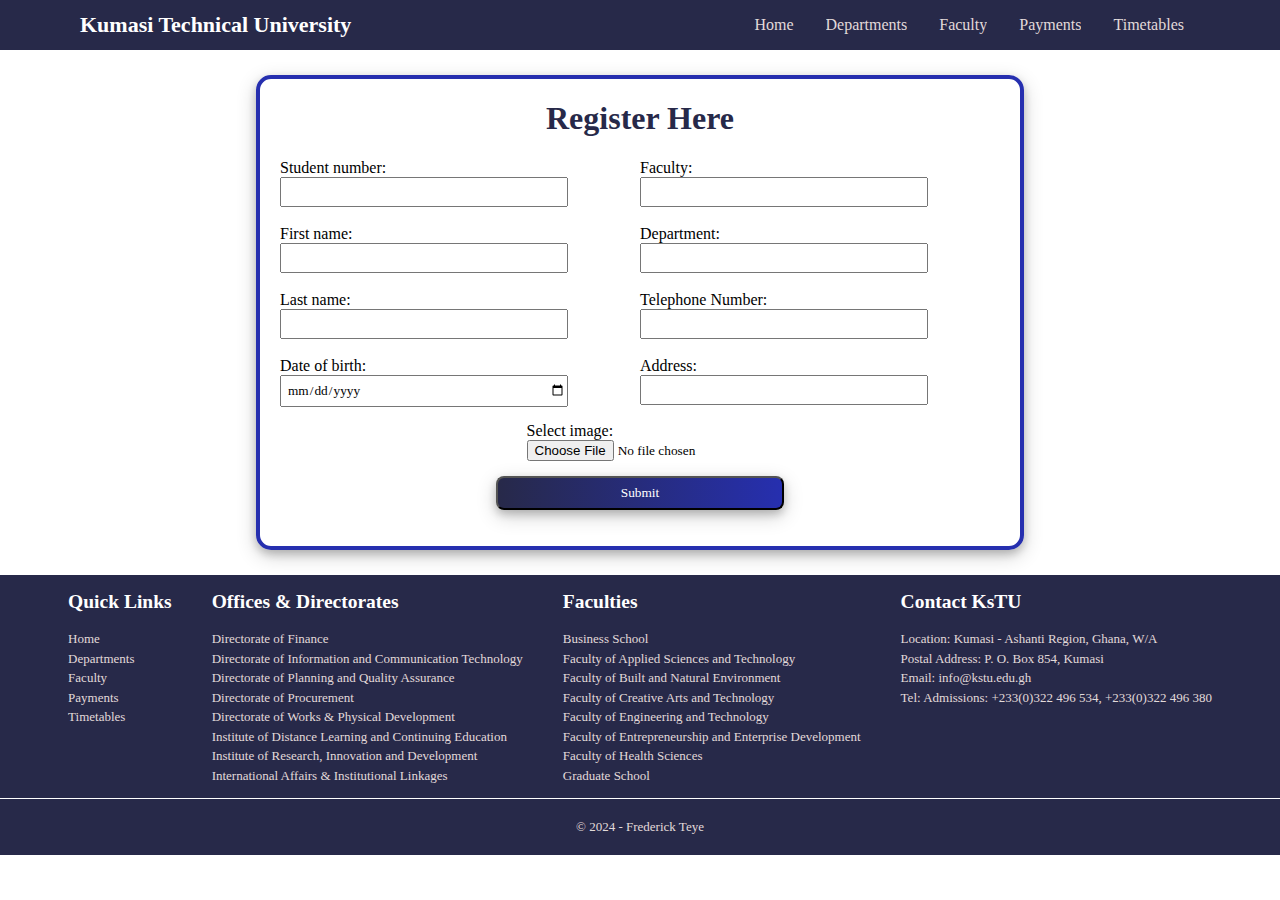
<file: registration.html>
<!DOCTYPE html>
<html lang="en">
<head>
    <meta charset="UTF-8">
    <meta name="viewport" content="width=device-width, initial-scale=1.0">
    <link rel="stylesheet" href="css/styles.css">
    <style>
        /* @media screen and (min-width: 600px) {
            footer {
                    position: fixed;
                    bottom: 0;
            }
        } */
        main form {
            text-align: initial;
            padding: 0px 20px;
        }
    </style>
    <title>Registration</title>
</head>
<body>
    <header>
        <div class="header-container top-nav">
            <div>
                <a href="index.html" class="logo">Kumasi Technical University</a>
            </div>
            <input id="menu-toggle" type="checkbox" />
            <label class='menu-button-container' for="menu-toggle">
                <div class='menu-button'></div>
            </label class="menu">
            <ul class="menu">
                <li><a href="index.html">Home</a></li>
                <li><a href="dempartments.html">Departments</a></li>
                <li><a href="faculty.html">Faculty</a></li>
                <li><a href="payments.html">Payments</a></li>
                <li><a href="timetables.html">Timetables</a></li>
            </ul>
    
        </div>
    </header>
    <main>
        <form action="" method="">
            <h1>Register Here</h1>
            <div class="left-container">
                <div>
                    <label for="student_number">Student number:</label><br>
                    <input type="number" name="student_number" id="student_number">
                </div>
                <br>
                <div>
                    <label for="first_name">First name:</label><br>
                    <input type="text" name="first_name" id="first_name">
                </div>
                <br>
                <div>
                    <label for="last_name">Last name:</label><br>
                    <input type="text" name="last_name" id="last_name">
                </div>
                <br>
                <div>
                    <label for="date_of_birth">Date of birth:</label><br>
                    <input type="date" name="date_of_birth" id="date_of_birth">
                </div>
            </div>
            <div class="right-container">
                <div class="faculty">
                    <label for="faculty">Faculty:</label><br>
                    <input type="text" name="faculty" id="faculty">
                </div>
                <br>
                <div>
                    <label for="department">Department:</label><br>
                    <input type="text" name="department" id="department">
                </div>
                <br>
                <div>
                    <label for="telephone">Telephone Number:</label><br>
                    <input type="tel" name="telephone" id="telephone">
                </div>
                <br>
                <div>
                    <label for="address">Address:</label><br>
                    <input type="text" name="address" id="address">
                </div>
            </div>
            <br>
            <div class="select-image">
                <label for="photo">Select image:</label><br>
                <input type="file" id="photo" name="photo">
            </div>
            <br>
            <input type="submit" title="Submit" class="submit">
            <br>
        </form>
    </main>
    <footer>
        <div class="footer-container">
            <div class="quick-links">
                <h2>Quick Links</h2>
                <nav>
                    <ul>
                        <li><a href="index.html">Home</a></li>
                        <li><a href="dempartments.html">Departments</a></li>
                        <li><a href="faculty.html">Faculty</a></li>
                        <li><a href="payments.html">Payments</a></li>
                        <li><a href="timetables.html">Timetables</a></li>
                    </ul>
                </nav>
            </div>
            <div class="office-and-directors">
                <h2>Offices & Directorates</h2>
                <ul>
                    <li>Directorate of Finance</li>
                    <li>Directorate of Information and Communication Technology</li>
                    <li>Directorate of Planning and Quality Assurance</li>
                    <li>Directorate of Procurement</li>
                    <li>Directorate of Works & Physical Development</li>
                    <li>Institute of Distance Learning and Continuing Education</li>
                    <li>Institute of Research, Innovation and Development</li>
                    <li>International Affairs & Institutional Linkages</li>
                </ul>
            </div>
            <div class="faculties">
                <h2>Faculties</h2>
                <ul>
                    <li>Business School</li>
                    <li>Faculty of Applied Sciences and Technology</li>
                    <li>Faculty of Built and Natural Environment</li>
                    <li>Faculty of Creative Arts and Technology</li>
                    <li>Faculty of Engineering and Technology</li>
                    <li>Faculty of Entrepreneurship and Enterprise Development</li>
                    <li>Faculty of Health Sciences</li>
                    <li>Graduate School</li>
                </ul>
            </div>
            <div class="contact">
                <h2>Contact KsTU</h2>
                <ul>
                    <li>Location: Kumasi - Ashanti Region, Ghana, W/A</li>
                    <li>Postal Address: P. O. Box 854, Kumasi</li>
                    <li>Email: info@kstu.edu.gh</li>
                    <li>Tel: Admissions: +233(0)322 496 534, +233(0)322 496 380</li>
                </ul>
            </div>
        </div>
    </footer>
    <div class="footer">
        &copy; 2024 - Frederick Teye
    </div>
</body>
</html>
</file>
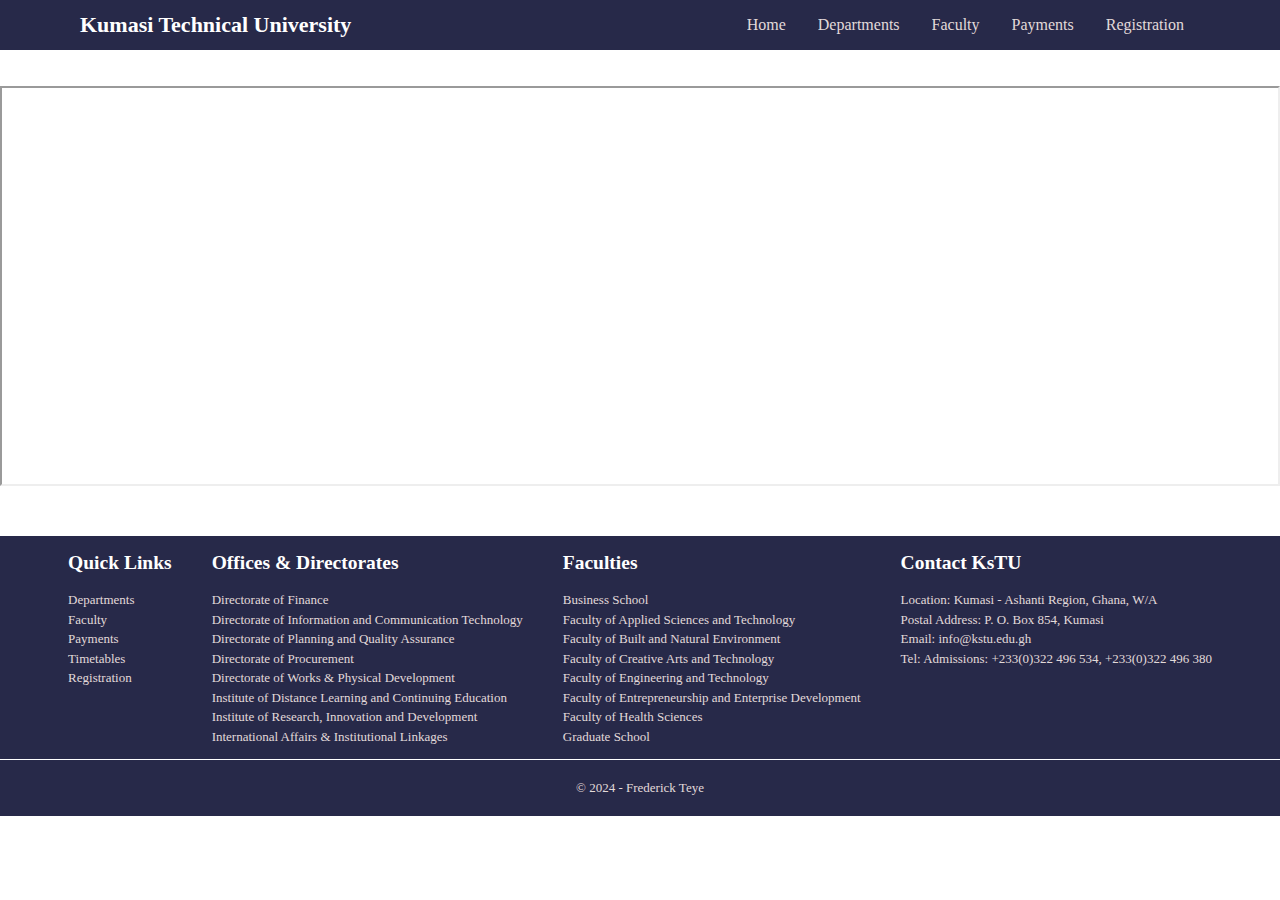
<file: timetables.html>
<!DOCTYPE html>
<html lang="en">

<head>
    <meta charset="UTF-8">
    <meta name="viewport" content="width=device-width, initial-scale=1.0">
    <link rel="stylesheet" href="css/styles.css">
    <style>

        iframe {
            width: 100%;
            height: 400px;
        }

        @media screen and (min-width: 600px) {
            /* footer {
                    position: fixed;
                    bottom: 0;
            } */
        }

        @media screen and (max-width: 750px) {
            /* main div {
                margin: 25px 0px;
            } */

            /* footer {
                position: fixed;
                bottom: 0;
            } */

            iframe {
                width: 100%;
                height: auto;
            }
        }
    </style>
    <title>Timetables</title>
</head>

<body>
    <header>
        <div class="header-container top-nav">
            <div>
                <a href="index.html" class="logo">Kumasi Technical University</a>
            </div>
            <input id="menu-toggle" type="checkbox" />
            <label class='menu-button-container' for="menu-toggle">
                <div class='menu-button'></div>
            </label class="menu">
            <ul class="menu">
                <li><a href="index.html">Home</a></li>
                <li><a href="dempartments.html">Departments</a></li>
                <li><a href="faculty.html">Faculty</a></li>
                <li><a href="payments.html">Payments</a></li>
                <li><a href="registration.html">Registration</a></li>
            </ul>
    
        </div>
    </header>
    <main>
        <br>
        <br>
        <iframe src="images/Computer Science 2023_24_Sem 1 - Time Table FINAL with BCT1 GPS.pdf" frameborder="1"
            title="KsTU Computer Science timetable"></iframe>
        <br>
        <br>
        <br>
    </main>
    <footer style="margin-top: 10px;">
        <div class="footer-container">
            <div class="quick-links">
                <h2>Quick Links</h2>
                <nav>
                    <ul>
                        <li><a href="dempartments.html">Departments</a></li>
                        <li><a href="faculty.html">Faculty</a></li>
                        <li><a href="payments.html">Payments</a></li>
                        <li><a href="timetables.html">Timetables</a></li>
                        <li><a href="registration.html">Registration</a></li>
                    </ul>
                </nav>
            </div>
            <div class="office-and-directors">
                <h2>Offices & Directorates</h2>
                <ul>
                    <li>Directorate of Finance</li>
                    <li>Directorate of Information and Communication Technology</li>
                    <li>Directorate of Planning and Quality Assurance</li>
                    <li>Directorate of Procurement</li>
                    <li>Directorate of Works & Physical Development</li>
                    <li>Institute of Distance Learning and Continuing Education</li>
                    <li>Institute of Research, Innovation and Development</li>
                    <li>International Affairs & Institutional Linkages</li>
                </ul>
            </div>
            <div class="faculties">
                <h2>Faculties</h2>
                <ul>
                    <li>Business School</li>
                    <li>Faculty of Applied Sciences and Technology</li>
                    <li>Faculty of Built and Natural Environment</li>
                    <li>Faculty of Creative Arts and Technology</li>
                    <li>Faculty of Engineering and Technology</li>
                    <li>Faculty of Entrepreneurship and Enterprise Development</li>
                    <li>Faculty of Health Sciences</li>
                    <li>Graduate School</li>
                </ul>
            </div>
            <div class="contact">
                <h2>Contact KsTU</h2>
                <ul>
                    <li>Location: Kumasi - Ashanti Region, Ghana, W/A</li>
                    <li>Postal Address: P. O. Box 854, Kumasi</li>
                    <li>Email: info@kstu.edu.gh</li>
                    <li>Tel: Admissions: +233(0)322 496 534, +233(0)322 496 380</li>
                </ul>
            </div>
        </div>
    </footer>
    <div class="footer">
        &copy; 2024 - Frederick Teye
    </div>
</body>

</html>
</file>
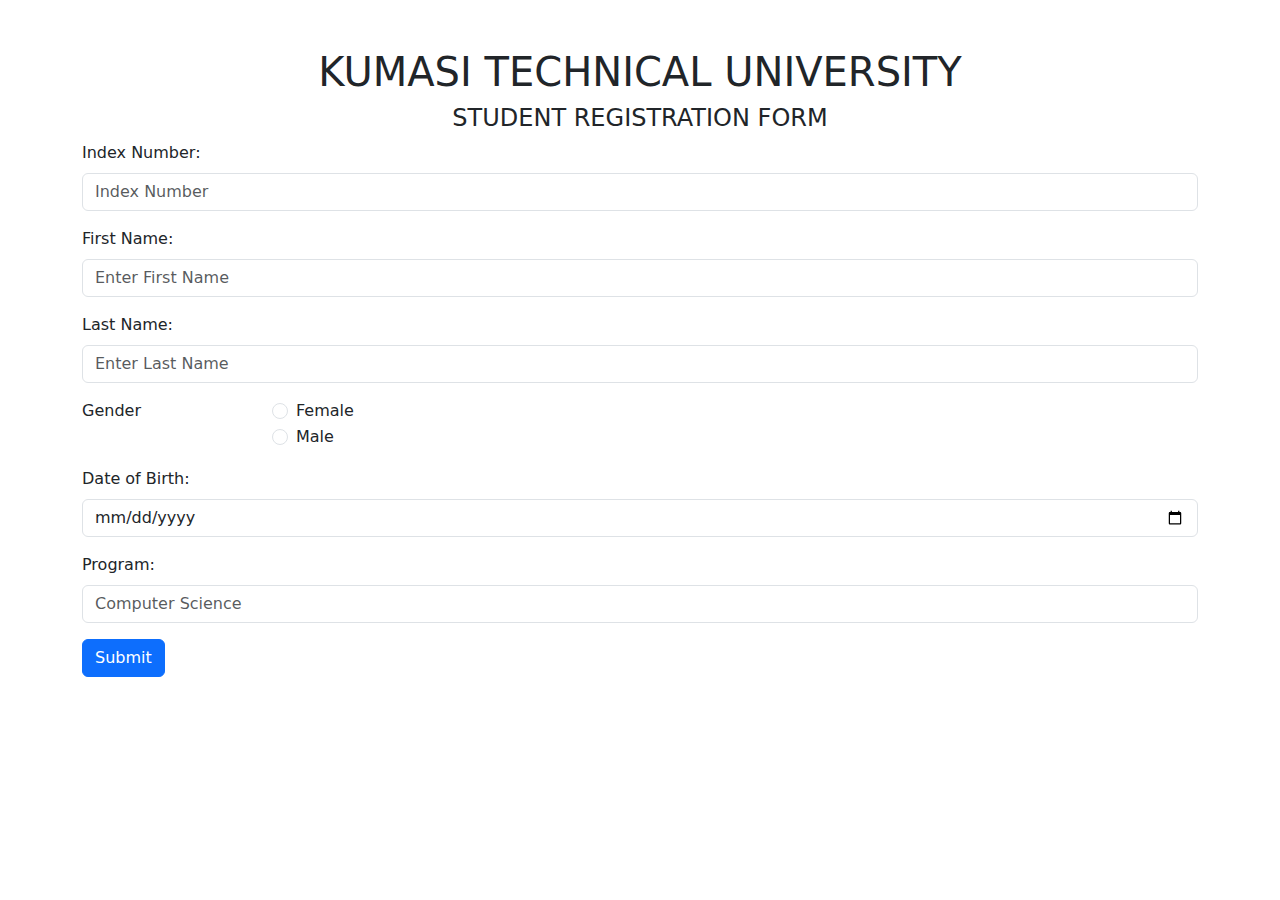
<file: work.html>
<!DOCTYPE html>
<html lang="en">
<head>
    <meta charset="UTF-8">
    <meta name="viewport" content="width=device-width, initial-scale=1.0">
    <link href="https://cdn.jsdelivr.net/npm/bootstrap@5.3.3/dist/css/bootstrap.min.css" rel="stylesheet"
        integrity="sha384-QWTKZyjpPEjISv5WaRU9OFeRpok6YctnYmDr5pNlyT2bRjXh0JMhjY6hW+ALEwIH" crossorigin="anonymous">
    <title>Form Demo</title>
</head>
<body>
    <div class="container my-5">
        <div>
            <h1 class="text-center">KUMASI TECHNICAL UNIVERSITY</h1>
            <h4 class="text-center">STUDENT REGISTRATION FORM</h4>
        </div>
        <form action="">
            <div class="mb-3">
                <label for="index-number" class="form-label">Index Number:</label>
                <input type="text" id="index-number" placeholder="Index Number" class="form-control">
            </div>
            <div class="mb-3">
                <label for="first-name" class="form-label">First Name:</label>
                <input type="text" id="first-name" placeholder="Enter First Name" class="form-control">
            </div>
            <div class="mb-3">
                <label for="last-name" class="form-label">Last Name:</label>
                <input type="text" id="last-name" placeholder="Enter Last Name" class="form-control">
            </div>
            <fieldset class="row mb-3">
                <legend class="col-form-label col-sm-2 pt-0">Gender</legend>
                <div class="col-sm-10">
                    <div class="form-check">
                        <input class="form-check-input" type="radio" name="gender" value="female" id="female">
                        <label class="form-check-label" for="female">Female</label>
                    </div>
                    <div class="form-check">
                        <input class="form-check-input" type="radio" name="gender" value="male" id="male">
                        <label class="form-check-label" for="male">Male</label>
                    </div>
                </div>
            </fieldset>
            <div class="mb-3">
                <label for="date-of-birth" class="form-label">Date of Birth:</label>
                <input type="date" id="date-of-birth" class="form-control">
            </div>
            <div class="mb-3">
                <label for="program" class="form-label">Program:</label>
                <input type="text" id="program" placeholder="Computer Science" class="form-control">
            </div>
            <button class="btn btn-primary">Submit</button>
        </form>
    </div>
</body>
</html>
</file>
<file: css/styles.css>
body{
    /* background-color: #272949; */
    margin: 0;
} 

header {
    position: sticky;
    z-index: 30;
    top: 0;
    background-color: #272949;
}
.header-container {
    display: flex;
    align-items: center;
    width: 90%;
    margin: auto;
}

header div a.logo {
    color: white; 
    font-size: 22px;
    font-weight: 900;
}

header div img {
    width: 5%;
}

nav ul {
    list-style: none;
    display: flex;
    justify-content: space-between;
    gap: 50px;
    padding-inline-start: 0%;
    /* padding-right: 40px; */
    /* margin-left: auto; */
}

header a {
    text-decoration: none;
    color: rgb(226, 218, 218);
}

header a:hover {
    color: #f0932b;
}

nav {
    margin-left: auto;
}

main {
    background-color: white;
}


/* time table styles */
table,
tr,
th,
td {
    border: 1px solid #333
}

body {
    text-align: center;
    font-family: 'Franklin Gothic Medium', 'Arial Narrow', Arial, sans-serif;
}

.monday {
    background-color: #00FA9A;
}

.tuesday {
    background-color: #5539CC;
    color: white;
}

.wednesday {
    background-color: #E9AB17;
}

.thursday {
    background-color: #CC5439;
    color: white;
}

caption {
    font-weight: 900;
    text-decoration: underline black 2px;
    margin-bottom: 10px;
}

/* div {
    display: flex;
    justify-content: flex-end;
    margin-top: 10px;
    font-weight: 800;
} */




/* footer */
footer {
    background-color: #272949;
    color: rgb(226, 218, 218);
    width: 100%;
}

div.footer {
    background-color: #272949;
    color: rgb(226, 218, 218);
    width: 100%;
    font-size: small;
    padding: 20px 0px;
    border-top: 1px solid white;
}

.footer-container {
    display: flex;
    text-align: initial;
    width: 95%;
    margin: auto;
    font-size: small;
    flex-wrap: wrap;
    justify-content: center;
}

@media screen and (min-width: 600px) {
    .footer-container {
            flex-wrap: nowrap;
            justify-content: center;
        }
}

@media screen and (max-width: 750px) {
    .quick-links {
        margin-right: 42%;
    }
}

footer h2 {
    color: white;
    /* text-align: center; */
    padding-left: 40px;
}

.quick-links h2 {
    padding-left: 0%;
}

footer ul {
    list-style-type: none;
    line-height: 150%;
    /* font-size: small; */
}

footer li:hover {
    color: #f0932b;
}

footer li a:hover {
    color: #f0932b;
}

footer nav ul {
    display: initial;
}

footer a {
    text-decoration: none;
    color: rgb(226, 218, 218);
}

/* footer nav {
    margin-left: initial;
} */

















/* hamburger menu */
@import url(https://fonts.googleapis.com/css?family=Raleway);

h2 {
    vertical-align: center;
    text-align: center;
}

html,
body {
    margin: 0;
    height: 100%;
}

* {
    font-family: "Raleway";
    box-sizing: border-box;
}

.top-nav {
    display: flex;
    flex-direction: row;
    align-items: center;
    justify-content: space-between;
    /* background-color: #00BAF0; */
    /* background: linear-gradient(to left, #f46b45, #eea849); */
    /* W3C, IE 10+/ Edge, Firefox 16+, Chrome 26+, Opera 12+, Safari 7+ */
    color: #FFF;
    height: 50px;
    padding: 1em;
}

.menu {
    display: flex;
    flex-direction: row;
    list-style-type: none;
    margin: 0;
    padding: 0;
}

.menu>li {
    margin: 0 1rem;
    overflow: hidden;
}

.menu-button-container {
    display: none;
    height: 100%;
    width: 30px;
    cursor: pointer;
    flex-direction: column;
    justify-content: center;
    align-items: center;
}

#menu-toggle {
    display: none;
}

.menu-button,
.menu-button::before,
.menu-button::after {
    display: block;
    background-color: #fff;
    position: absolute;
    height: 4px;
    width: 30px;
    transition: transform 400ms cubic-bezier(0.23, 1, 0.32, 1);
    border-radius: 2px;
}

.menu-button::before {
    content: '';
    margin-top: -8px;
}

.menu-button::after {
    content: '';
    margin-top: 8px;
}

#menu-toggle:checked+.menu-button-container .menu-button::before {
    margin-top: 0px;
    transform: rotate(405deg);
}

#menu-toggle:checked+.menu-button-container .menu-button {
    background: rgba(255, 255, 255, 0);
}

#menu-toggle:checked+.menu-button-container .menu-button::after {
    margin-top: 0px;
    transform: rotate(-405deg);
}

@media (max-width: 700px) {
    .menu-button-container {
        display: flex;
    }

    .menu {
        position: absolute;
        top: 0;
        margin-top: 50px;
        left: 0;
        flex-direction: column;
        width: 100%;
        justify-content: center;
        align-items: center;
    }

    #menu-toggle~.menu li {
        height: 0;
        margin: 0;
        padding: 0;
        border: 0;
        transition: height 400ms cubic-bezier(0.23, 1, 0.32, 1);
    }

    #menu-toggle:checked~.menu li {
        border: 1px solid #333;
        height: 2.5em;
        padding: 0.5em;
        transition: height 400ms cubic-bezier(0.23, 1, 0.32, 1);
    }

    .menu>li {
        display: flex;
        justify-content: center;
        margin: 0;
        padding: 0.5em 0;
        width: 100%;
        color: white;
        background-color: #272949;
    }

    .menu>li:not(:last-child) {padding: 20px;
        border-bottom: 1px solid #444;
    }
}







/* image */
img {
    width: 100%;
}

div .first-image {
    display: block;
}

.tools-info-image-coat {
    display: none;
}

/* footer h2 */
footer h2 {
    text-align: left;
}



/* registration form */
main form {
    width: 60%;
    border: 4px solid #262faf;
    border-radius: 15px;
    margin: 25px auto;
    display: grid;
    grid-template-columns: repeat(2, 1fr);
    grid-template-rows: repeat(4, auto);
    justify-items: stretch;
    text-align: center;
    box-shadow: 0 4px 8px 0 rgba(0, 0, 0, 0.2), 0 6px 20px 0 rgba(0, 0, 0, 0.19);
}

main form h1 {
    grid-row: 1 / 2;
    grid-column: 1 / 3;
    color: #272949;
}

main form .left-container, 
main form .right-container {
    grid-row: 2 / 3;
}

.select-image {
    grid-row: 3 / 4;
    grid-column: 1 / 3;
    margin: 15px 0;
}

.submit,
button {
    grid-row: 4 / 5;
    grid-column: 1 / 3;
    width: 40%;
    background-image: linear-gradient(to right, #272949, #262faf);
    color: white;
    border-radius: 8px;
    padding: 7px 0px;
    box-shadow: 0 4px 8px 0 rgba(0, 0, 0, 0.2), 0 6px 20px 0 rgba(0, 0, 0, 0.19);
}

input[type=text],
input[type=tel],
input[type=number],
input[type=date] {
    width: 80%;
    padding: 5px 0px 5px 5px;
}

main form h1,
.select-image,
.submit {
    justify-self: center;
}

@media screen and (max-width: 600px) {
    main form {
        width: 90%;
        grid-template-columns: repeat(2, 1fr);
        grid-template-rows: repeat(5, auto);
    }

        main form h1 {
            grid-row: 1 / 2;
            grid-column: 1 / 3;
            color: #272949;
        }
    
        main form .left-container {
            grid-row: 2 / 3;
            grid-column: 1 / 3;
        }

        main form .right-container {
            grid-row: 3 / 4;
            grid-column: 1 / 3;
        }
    
        .select-image {
            grid-row: 4 / 5;
            grid-column: 1 / 3;
            margin: 15px 0;
        }
    
        .submit {
            grid-row: 5 / 6;
            grid-column: 1 / 3;
            width: 40%;
        }

    main form div {
        padding-left: 8%;
    }

    .faculty {
        margin-top: 18px;
    }

    /* main form h1 {
        text-align: center;
    } */
}
</file>
